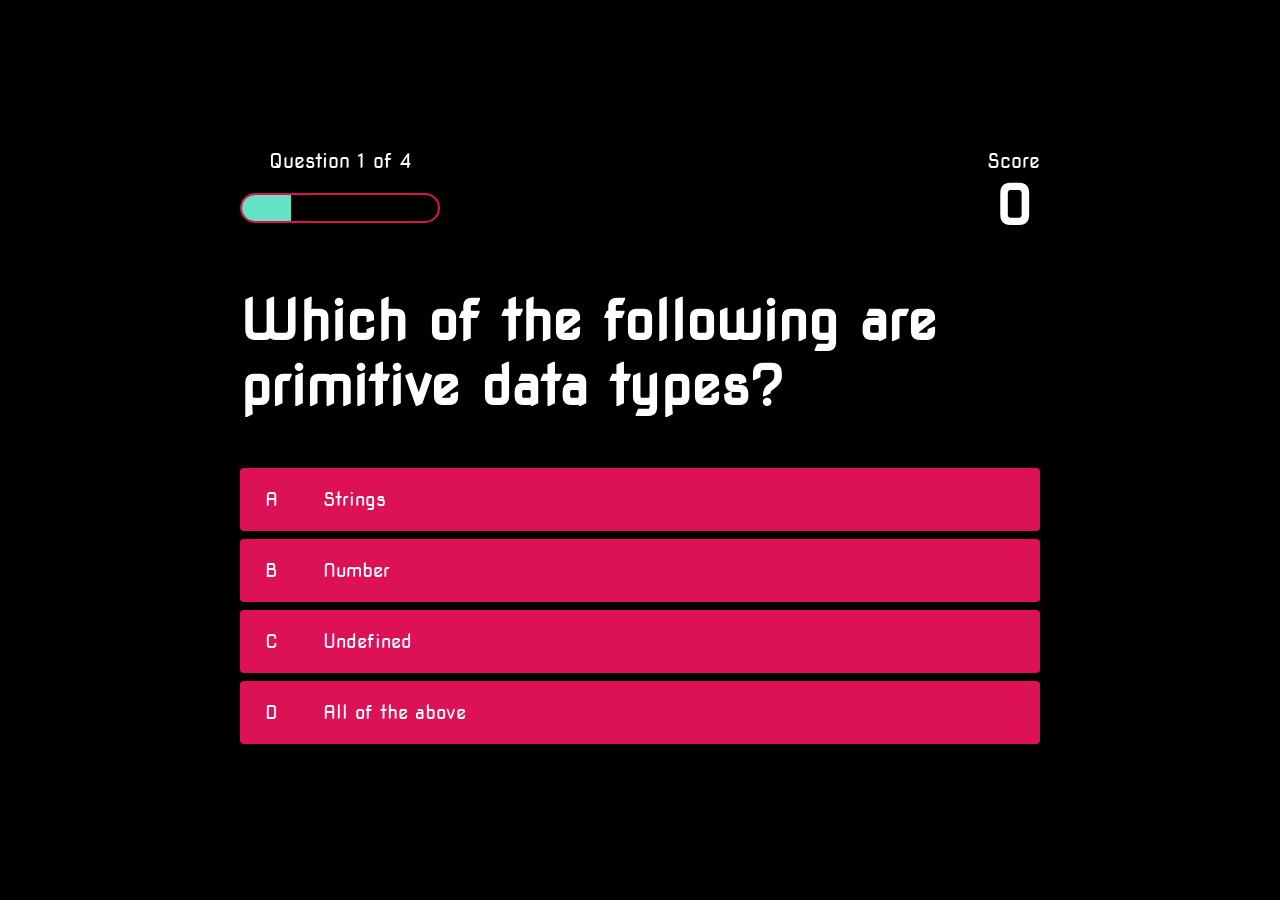
<file: game.html>
<!DOCTYPE html>
<html lang="en">
<head>
    <meta charset="UTF-8">
    <meta http-equiv="X-UA-Compatible" content="IE=edge">
    <meta name="viewport" content="width=device-width, initial-scale=1.0">
    <title>Quiz Page</title>
    <link rel="stylesheet" href="style.css">
    <link rel="stylesheet" href="game.css">
</head>
<body>
    <div class="container">
        <div id="game" class="justify-center flex-column">
            <div id="hud">
                <div class="hud-item">
                    <p id="progressText" class="hud-prefix">
                        Question</p>
                        <div id="progressBar">
                            <div id="progressBarFull"></div>

                        </div> 
                </div>
                <div class="hud-item">
                    <p class="hud-prefix">
                        Score
                    </p>
                    <h1 class="hud-main-text" id="score">
                        0
                    </h1>
                </div>

            </div>
            <h1 id="question">What is the answer?</h1>
            <div class="choice-container">
                <p class="choice-prefix">A</p>
                <p class="choice-text" data-number="1">Choice</p>
            </div>

            <div class="choice-container">
                <p class="choice-prefix">B</p>
                <p class="choice-text" data-number="2">Choice2</p>
            </div>

            <div class="choice-container">
                <p class="choice-prefix">C</p>
                <p class="choice-text" data-number="3">Choice3</p>
            </div>

            <div class="choice-container">
                <p class="choice-prefix">D</p>
                <p class="choice-text" data-number="4">Choice4</p>
            </div>
        </div>
    </div>

<script src="game.js"></script>

</body>
</html>
</file>
<file: style.css>
/* Font Style via Google Fonts */
@import url('https://fonts.googleapis.com/css2?family=Nova+Square&display=swap');


/*Background Settings & Font Settings for the main page*/
:root {
    background-color: #000;
}

* {
    box-sizing: border-box;
    margin: 0;
    padding: 0;
    font-size: 62.5%;
    font-family: 'Nova Square', cursive;
}

/*Text Design*/

h1 {
font-size: 5.4rem;
color: #ffffff;
margin-bottom: 5rem;
}

h2 {
    font-size: 4.2rem;
    margin-bottom: 4rem;
}

/*Content Configuration using Flexbox*/

.container {
    width: 100vw;
    height: 100vh;
    display: flex;
    justify-content: center;
    align-items: center;
    max-width: 80rem;
    margin: 0 auto;
    padding: 2rem;
}

.flex-column {
    display: flex;
    flex-direction: column;
}

.flex-center {
    justify-content: center;
    align-items: center;
}

.justify-center {
    justify-content: center;
}

.text-center {
    text-align: center;
}

.hidden {
    display: none;
}

/* Buttons Configuration: In the still mode & when hovering the cursor on top of it */
.btn {
    font-size: 2.4rem;
    padding: 2rem 0;
    width: 30rem;
    text-align: center;
    margin-bottom: 1rem;
    text-decoration: none;
    color: #000;
    background-color: #DD1155;
}

.highscore-btn {
    font-size: 2.4rem;
    padding: 2rem 0;
    width: 30rem;
    text-align: center;
    margin-bottom: 1rem;
    text-decoration: none;
    color: #000;
    background-color: #00CC99;
}

.btn:hover {
    cursor: pointer;
    box-shadow: 0 0.4rem 1.4 0 #C7EF00;
    transition: transform 150ms;
    transform: scale(1.03);
}

.highscore-btn:hover {
    cursor: pointer;
    box-shadow: 0 0.4rem 1.4 0 #ddec90fd;
    transition: transform 150ms;
    transform: scale(1.03);
}

.btn[disabled]:hover {
    cursor: not-allowed;
    box-shadow: none;
    transform: none;
}

/*Icons Elements*/

.fa-crown {
    font-size: 2.5rem;
    margin-left: 1rem;
}

.fa-gamepad {
    font-size: 2.5rem;
    margin-left: 1rem;
}
</file>
<file: game.css>
body {
    color: #fff;
}

.choice-container {
    display: flex;
    margin-bottom: 0.8rem;
    width: 100%;
    border-radius: 4px;
    background-color: #DD1155;
    font-size: 3rem;
    min-width: 80rem;
}

.choice-container:hover {
    cursor: pointer;
    box-shadow: 0 0.4rem 1.4rem 0 #DD1155;
    transform: scale(1.02);
    transform: transform 100ms;
}

.choice-prefix {
    padding: 2rem 2.5rem;
    color: white;
}

.choice-text {
    padding: 2rem;
    width: 100%;
}

.correct {
    background: linear-gradient(32deg, rgba(11, 223, 36) 0%, rgb(41, 232, 111) 100%);
}

.incorrect {
    background: linear-gradient(32deg, rgba(230, 29, 29, 1) 0%, rgb (224, 11, 11, 1) 100%);
}

#hud {
    display: flex;
    justify-content: space-between;
}

.hud-prefix {
    text-align: center;
    font-size: 2rem;
}

.hud-main-text {
    text-align: center;
}

#progressBar {
    width: 20rem;
    height: 3rem;
    border: 0.2rem solid #DD1155;
    margin-top: 2rem;
    border-radius: 50px;
    overflow: hidden;
}

#progressBarFull {
    height: 100%;
    background: #63E2C6;
    width: 0%;
}


@media screen and (max-width: 768px) {

    .choice-container {
        min-width: 40rem;
    }
}
</file>
